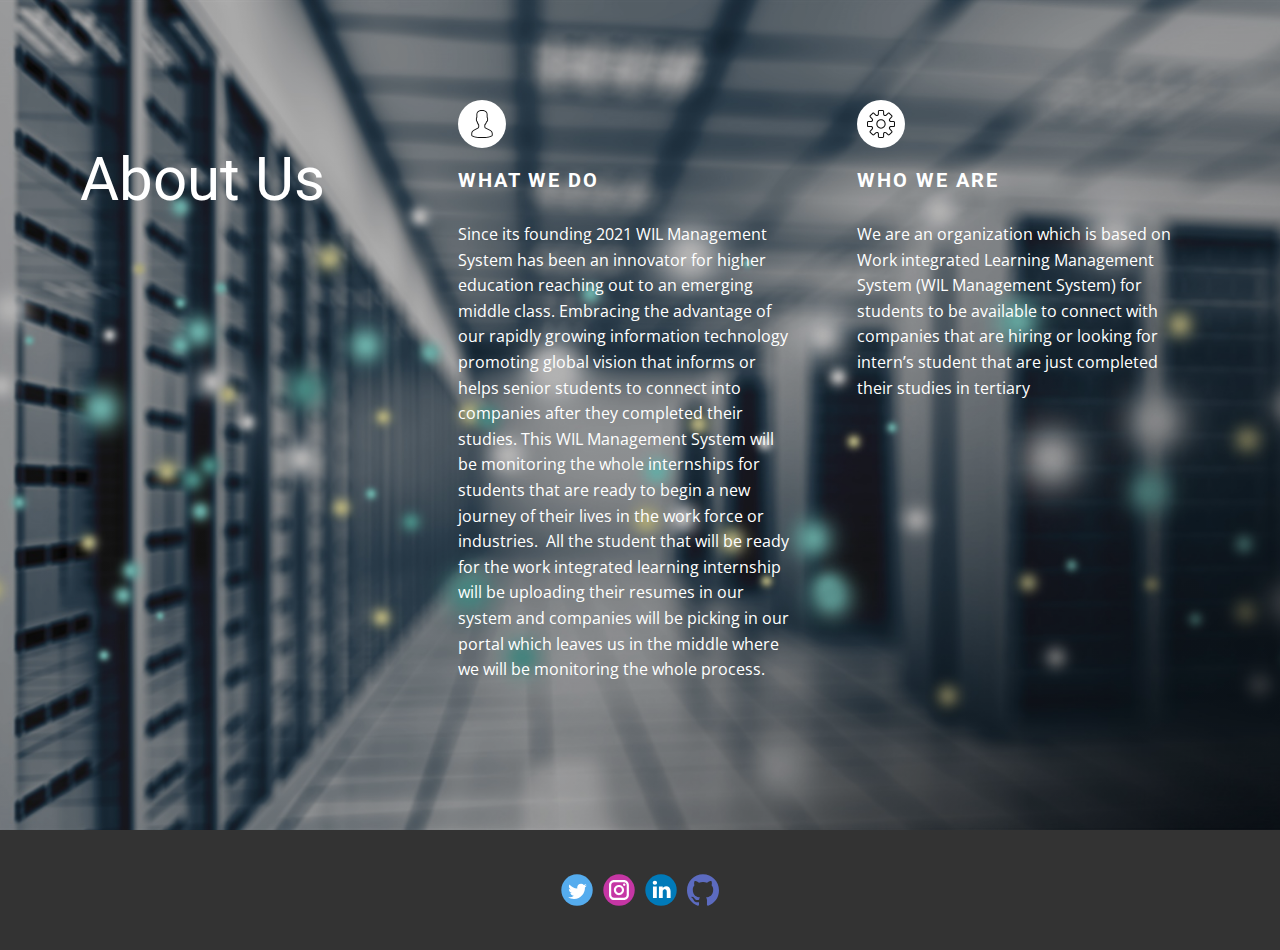
<file: AboutUs/index.html>
<!DOCTYPE html>
<html style="font-size: 16px;" lang="en-ZA">
  <head>
    <meta name="viewport" content="width=device-width, initial-scale=1.0">
    <meta charset="utf-8">
    <meta name="keywords" content="About Us">
    <meta name="description" content="">
    <meta name="page_type" content="np-template-header-footer-from-plugin">
    <title>About Us</title>
    <link rel="stylesheet" href="nicepage.css" media="screen">
<link rel="stylesheet" href="AboutUs.css" media="screen">
    <script class="u-script" type="text/javascript" src="jquery.js" defer=""></script>
    <script class="u-script" type="text/javascript" src="nicepage.js" defer=""></script>
    <meta name="generator" content="Nicepage 3.28.7, nicepage.com">
    <link id="u-theme-google-font" rel="stylesheet" href="https://fonts.googleapis.com/css?family=Roboto:100,100i,300,300i,400,400i,500,500i,700,700i,900,900i|Open+Sans:300,300i,400,400i,600,600i,700,700i,800,800i">


    <script type="application/ld+json">{
		"@context": "http://schema.org",
		"@type": "Organization",
		"name": "About Us",
		"sameAs": [
				"https://"
		]
}</script>
    <meta name="theme-color" content="#478ac9">
    <meta property="og:title" content="About Us">
    <meta property="og:description" content="">
    <meta property="og:type" content="website">
  </head>
  <body data-home-page="About-Us.html" data-home-page-title="About Us" class="u-body">
    <section class="u-clearfix u-image u-shading u-section-1" id="carousel_32e3" data-image-width="150" data-image-height="97">
      <div class="u-clearfix u-sheet u-sheet-1">
        <div class="u-clearfix u-gutter-0 u-layout-wrap u-layout-wrap-1">
          <div class="u-layout">
            <div class="u-layout-row">
              <div class="u-container-style u-layout-cell u-left-cell u-size-20 u-layout-cell-1">
                <div class="u-container-layout u-container-layout-1">
                  <h2 class="u-text u-text-default u-text-1">About Us</h2>
                </div>
              </div>
              <div class="u-container-style u-layout-cell u-size-20 u-layout-cell-2">
                <div class="u-container-layout u-container-layout-2"><span class="u-icon u-icon-circle u-spacing-10 u-white u-icon-1"><svg class="u-svg-link" preserveAspectRatio="xMidYMin slice" viewBox="0 0 60 60" style=""><use xmlns:xlink="http://www.w3.org/1999/xlink" xlink:href="#svg-b06d"></use></svg><svg xmlns="http://www.w3.org/2000/svg" xmlns:xlink="http://www.w3.org/1999/xlink" version="1.1" xml:space="preserve" class="u-svg-content" viewBox="0 0 60 60" x="0px" y="0px" id="svg-b06d" style="enable-background:new 0 0 60 60;"><path d="M48.014,42.889l-9.553-4.776C37.56,37.662,37,36.756,37,35.748v-3.381c0.229-0.28,0.47-0.599,0.719-0.951
	c1.239-1.75,2.232-3.698,2.954-5.799C42.084,24.97,43,23.575,43,22v-4c0-0.963-0.36-1.896-1-2.625v-5.319
	c0.056-0.55,0.276-3.824-2.092-6.525C37.854,1.188,34.521,0,30,0s-7.854,1.188-9.908,3.53C17.724,6.231,17.944,9.506,18,10.056
	v5.319c-0.64,0.729-1,1.662-1,2.625v4c0,1.217,0.553,2.352,1.497,3.109c0.916,3.627,2.833,6.36,3.503,7.237v3.309
	c0,0.968-0.528,1.856-1.377,2.32l-8.921,4.866C8.801,44.424,7,47.458,7,50.762V54c0,4.746,15.045,6,23,6s23-1.254,23-6v-3.043
	C53,47.519,51.089,44.427,48.014,42.889z M51,54c0,1.357-7.412,4-21,4S9,55.357,9,54v-3.238c0-2.571,1.402-4.934,3.659-6.164
	l8.921-4.866C23.073,38.917,24,37.354,24,35.655v-4.019l-0.233-0.278c-0.024-0.029-2.475-2.994-3.41-7.065l-0.091-0.396l-0.341-0.22
	C19.346,23.303,19,22.676,19,22v-4c0-0.561,0.238-1.084,0.67-1.475L20,16.228V10l-0.009-0.131c-0.003-0.027-0.343-2.799,1.605-5.021
	C23.253,2.958,26.081,2,30,2c3.905,0,6.727,0.951,8.386,2.828c1.947,2.201,1.625,5.017,1.623,5.041L40,16.228l0.33,0.298
	C40.762,16.916,41,17.439,41,18v4c0,0.873-0.572,1.637-1.422,1.899l-0.498,0.153l-0.16,0.495c-0.669,2.081-1.622,4.003-2.834,5.713
	c-0.297,0.421-0.586,0.794-0.837,1.079L35,31.623v4.125c0,1.77,0.983,3.361,2.566,4.153l9.553,4.776
	C49.513,45.874,51,48.28,51,50.957V54z"></path></svg></span>
                  <h5 class="u-text u-text-default u-text-2">what we do</h5>
                  <p class="u-text u-text-default u-text-3"> Since its founding 2021 WIL Management System has been an
innovator for higher education reaching out to an emerging middle class.
Embracing the advantage of our rapidly growing information technology promoting
global vision that informs or helps senior students to connect into companies
after they completed their studies. This WIL Management System will be
monitoring the whole internships for students that are ready to begin a new
journey of their lives in the work force or industries.&nbsp; All the student that will be ready for the
work integrated learning internship will be uploading their resumes in our
system and companies will be picking in our portal which leaves us in the
middle where we will be monitoring the whole process.</p>
                </div>
              </div>
              <div class="u-container-style u-layout-cell u-right-cell u-size-20 u-layout-cell-3">
                <div class="u-container-layout u-valign-top u-container-layout-3"><span class="u-icon u-icon-circle u-spacing-10 u-white u-icon-2"><svg class="u-svg-link" preserveAspectRatio="xMidYMin slice" viewBox="0 0 54 54" style=""><use xmlns:xlink="http://www.w3.org/1999/xlink" xlink:href="#svg-ee8b"></use></svg><svg xmlns="http://www.w3.org/2000/svg" xmlns:xlink="http://www.w3.org/1999/xlink" version="1.1" xml:space="preserve" class="u-svg-content" viewBox="0 0 54 54" x="0px" y="0px" id="svg-ee8b" style="enable-background:new 0 0 54 54;"><g><path d="M51.22,21h-5.052c-0.812,0-1.481-0.447-1.792-1.197s-0.153-1.54,0.42-2.114l3.572-3.571
		c0.525-0.525,0.814-1.224,0.814-1.966c0-0.743-0.289-1.441-0.814-1.967l-4.553-4.553c-1.05-1.05-2.881-1.052-3.933,0l-3.571,3.571
		c-0.574,0.573-1.366,0.733-2.114,0.421C33.447,9.313,33,8.644,33,7.832V2.78C33,1.247,31.753,0,30.22,0H23.78
		C22.247,0,21,1.247,21,2.78v5.052c0,0.812-0.447,1.481-1.197,1.792c-0.748,0.313-1.54,0.152-2.114-0.421l-3.571-3.571
		c-1.052-1.052-2.883-1.05-3.933,0l-4.553,4.553c-0.525,0.525-0.814,1.224-0.814,1.967c0,0.742,0.289,1.44,0.814,1.966l3.572,3.571
		c0.573,0.574,0.73,1.364,0.42,2.114S8.644,21,7.832,21H2.78C1.247,21,0,22.247,0,23.78v6.439C0,31.753,1.247,33,2.78,33h5.052
		c0.812,0,1.481,0.447,1.792,1.197s0.153,1.54-0.42,2.114l-3.572,3.571c-0.525,0.525-0.814,1.224-0.814,1.966
		c0,0.743,0.289,1.441,0.814,1.967l4.553,4.553c1.051,1.051,2.881,1.053,3.933,0l3.571-3.572c0.574-0.573,1.363-0.731,2.114-0.42
		c0.75,0.311,1.197,0.98,1.197,1.792v5.052c0,1.533,1.247,2.78,2.78,2.78h6.439c1.533,0,2.78-1.247,2.78-2.78v-5.052
		c0-0.812,0.447-1.481,1.197-1.792c0.751-0.312,1.54-0.153,2.114,0.42l3.571,3.572c1.052,1.052,2.883,1.05,3.933,0l4.553-4.553
		c0.525-0.525,0.814-1.224,0.814-1.967c0-0.742-0.289-1.44-0.814-1.966l-3.572-3.571c-0.573-0.574-0.73-1.364-0.42-2.114
		S45.356,33,46.168,33h5.052c1.533,0,2.78-1.247,2.78-2.78V23.78C54,22.247,52.753,21,51.22,21z M52,30.22
		C52,30.65,51.65,31,51.22,31h-5.052c-1.624,0-3.019,0.932-3.64,2.432c-0.622,1.5-0.295,3.146,0.854,4.294l3.572,3.571
		c0.305,0.305,0.305,0.8,0,1.104l-4.553,4.553c-0.304,0.304-0.799,0.306-1.104,0l-3.571-3.572c-1.149-1.149-2.794-1.474-4.294-0.854
		c-1.5,0.621-2.432,2.016-2.432,3.64v5.052C31,51.65,30.65,52,30.22,52H23.78C23.35,52,23,51.65,23,51.22v-5.052
		c0-1.624-0.932-3.019-2.432-3.64c-0.503-0.209-1.021-0.311-1.533-0.311c-1.014,0-1.997,0.4-2.761,1.164l-3.571,3.572
		c-0.306,0.306-0.801,0.304-1.104,0l-4.553-4.553c-0.305-0.305-0.305-0.8,0-1.104l3.572-3.571c1.148-1.148,1.476-2.794,0.854-4.294
		C10.851,31.932,9.456,31,7.832,31H2.78C2.35,31,2,30.65,2,30.22V23.78C2,23.35,2.35,23,2.78,23h5.052
		c1.624,0,3.019-0.932,3.64-2.432c0.622-1.5,0.295-3.146-0.854-4.294l-3.572-3.571c-0.305-0.305-0.305-0.8,0-1.104l4.553-4.553
		c0.304-0.305,0.799-0.305,1.104,0l3.571,3.571c1.147,1.147,2.792,1.476,4.294,0.854C22.068,10.851,23,9.456,23,7.832V2.78
		C23,2.35,23.35,2,23.78,2h6.439C30.65,2,31,2.35,31,2.78v5.052c0,1.624,0.932,3.019,2.432,3.64
		c1.502,0.622,3.146,0.294,4.294-0.854l3.571-3.571c0.306-0.305,0.801-0.305,1.104,0l4.553,4.553c0.305,0.305,0.305,0.8,0,1.104
		l-3.572,3.571c-1.148,1.148-1.476,2.794-0.854,4.294c0.621,1.5,2.016,2.432,3.64,2.432h5.052C51.65,23,52,23.35,52,23.78V30.22z"></path><path d="M27,18c-4.963,0-9,4.037-9,9s4.037,9,9,9s9-4.037,9-9S31.963,18,27,18z M27,34c-3.859,0-7-3.141-7-7s3.141-7,7-7
		s7,3.141,7,7S30.859,34,27,34z"></path>
</g></svg></span>
                  <h5 class="u-text u-text-default u-text-4">who we are</h5>
                  <p class="u-text u-text-5"> We are an organization which is based on Work integrated
Learning Management System (WIL Management System) for students to be available
to connect with companies that are hiring or looking for intern’s student that
are just completed their studies in tertiary&nbsp;</p>
                </div>
              </div>
            </div>
          </div>
        </div>
      </div>
    </section>


    <footer class="u-clearfix u-footer u-grey-80" id="sec-f584"><div class="u-clearfix u-sheet u-valign-middle u-sheet-1">
        <div class="u-align-left u-social-icons u-spacing-10 u-social-icons-1">
          <a class="u-social-url" title="twitter" target="_blank" href=""><span class="u-icon u-social-icon u-social-twitter u-icon-1"><svg class="u-svg-link" preserveAspectRatio="xMidYMin slice" viewBox="0 0 112 112" style=""><use xmlns:xlink="http://www.w3.org/1999/xlink" xlink:href="#svg-1f8b"></use></svg><svg class="u-svg-content" viewBox="0 0 112 112" x="0" y="0" id="svg-1f8b"><circle fill="currentColor" class="st0" cx="56.1" cy="56.1" r="55"></circle><path fill="#FFFFFF" d="M83.8,47.3c0,0.6,0,1.2,0,1.7c0,17.7-13.5,38.2-38.2,38.2C38,87.2,31,85,25,81.2c1,0.1,2.1,0.2,3.2,0.2
            c6.3,0,12.1-2.1,16.7-5.7c-5.9-0.1-10.8-4-12.5-9.3c0.8,0.2,1.7,0.2,2.5,0.2c1.2,0,2.4-0.2,3.5-0.5c-6.1-1.2-10.8-6.7-10.8-13.1
            c0-0.1,0-0.1,0-0.2c1.8,1,3.9,1.6,6.1,1.7c-3.6-2.4-6-6.5-6-11.2c0-2.5,0.7-4.8,1.8-6.7c6.6,8.1,16.5,13.5,27.6,14
            c-0.2-1-0.3-2-0.3-3.1c0-7.4,6-13.4,13.4-13.4c3.9,0,7.3,1.6,9.8,4.2c3.1-0.6,5.9-1.7,8.5-3.3c-1,3.1-3.1,5.8-5.9,7.4
            c2.7-0.3,5.3-1,7.7-2.1C88.7,43,86.4,45.4,83.8,47.3z"></path></svg></span>
          </a>
          <a class="u-social-url" title="instagram" target="_blank" href=""><span class="u-icon u-social-icon u-social-instagram u-icon-2"><svg class="u-svg-link" preserveAspectRatio="xMidYMin slice" viewBox="0 0 112 112" style=""><use xmlns:xlink="http://www.w3.org/1999/xlink" xlink:href="#svg-7f66"></use></svg><svg class="u-svg-content" viewBox="0 0 112 112" x="0" y="0" id="svg-7f66"><circle fill="currentColor" cx="56.1" cy="56.1" r="55"></circle><path fill="#FFFFFF" d="M55.9,38.2c-9.9,0-17.9,8-17.9,17.9C38,66,46,74,55.9,74c9.9,0,17.9-8,17.9-17.9C73.8,46.2,65.8,38.2,55.9,38.2
            z M55.9,66.4c-5.7,0-10.3-4.6-10.3-10.3c-0.1-5.7,4.6-10.3,10.3-10.3c5.7,0,10.3,4.6,10.3,10.3C66.2,61.8,61.6,66.4,55.9,66.4z"></path><path fill="#FFFFFF" d="M74.3,33.5c-2.3,0-4.2,1.9-4.2,4.2s1.9,4.2,4.2,4.2s4.2-1.9,4.2-4.2S76.6,33.5,74.3,33.5z"></path><path fill="#FFFFFF" d="M73.1,21.3H38.6c-9.7,0-17.5,7.9-17.5,17.5v34.5c0,9.7,7.9,17.6,17.5,17.6h34.5c9.7,0,17.5-7.9,17.5-17.5V38.8
            C90.6,29.1,82.7,21.3,73.1,21.3z M83,73.3c0,5.5-4.5,9.9-9.9,9.9H38.6c-5.5,0-9.9-4.5-9.9-9.9V38.8c0-5.5,4.5-9.9,9.9-9.9h34.5
            c5.5,0,9.9,4.5,9.9,9.9V73.3z"></path></svg></span>
          </a>
          <a class="u-social-url" title="linkedin" target="_blank" href="https://"><span class="u-icon u-social-icon u-social-linkedin u-icon-3"><svg class="u-svg-link" preserveAspectRatio="xMidYMin slice" viewBox="0 0 112 112" style=""><use xmlns:xlink="http://www.w3.org/1999/xlink" xlink:href="#svg-c91c"></use></svg><svg class="u-svg-content" viewBox="0 0 112 112" x="0" y="0" id="svg-c91c"><circle fill="currentColor" cx="56.1" cy="56.1" r="55"></circle><path fill="#FFFFFF" d="M41.3,83.7H27.9V43.4h13.4V83.7z M34.6,37.9L34.6,37.9c-4.6,0-7.5-3.1-7.5-7c0-4,3-7,7.6-7s7.4,3,7.5,7
            C42.2,34.8,39.2,37.9,34.6,37.9z M89.6,83.7H76.2V62.2c0-5.4-1.9-9.1-6.8-9.1c-3.7,0-5.9,2.5-6.9,4.9c-0.4,0.9-0.4,2.1-0.4,3.3v22.5
            H48.7c0,0,0.2-36.5,0-40.3h13.4v5.7c1.8-2.7,5-6.7,12.1-6.7c8.8,0,15.4,5.8,15.4,18.1V83.7z"></path></svg></span>
          </a>
          <a class="u-social-url" target="_blank" title="Custom" href=""><span class="u-icon u-social-custom u-social-icon u-icon-4"><svg class="u-svg-link" preserveAspectRatio="xMidYMin slice" viewBox="0 0 512 512" style=""><use xmlns:xlink="http://www.w3.org/1999/xlink" xlink:href="#svg-3efd"></use></svg><svg class="u-svg-content" viewBox="0 0 512 512" x="0px" y="0px" id="svg-3efd" style="enable-background:new 0 0 512 512;"><path style="fill:currentColor;" d="M255.968,5.329C114.624,5.329,0,120.401,0,262.353c0,113.536,73.344,209.856,175.104,243.872  c12.8,2.368,17.472-5.568,17.472-12.384c0-6.112-0.224-22.272-0.352-43.712c-71.2,15.52-86.24-34.464-86.24-34.464  c-11.616-29.696-28.416-37.6-28.416-37.6c-23.264-15.936,1.728-15.616,1.728-15.616c25.696,1.824,39.2,26.496,39.2,26.496  c22.848,39.264,59.936,27.936,74.528,21.344c2.304-16.608,8.928-27.936,16.256-34.368c-56.832-6.496-116.608-28.544-116.608-127.008  c0-28.064,9.984-51.008,26.368-68.992c-2.656-6.496-11.424-32.64,2.496-68c0,0,21.504-6.912,70.4,26.336  c20.416-5.696,42.304-8.544,64.096-8.64c21.728,0.128,43.648,2.944,64.096,8.672c48.864-33.248,70.336-26.336,70.336-26.336  c13.952,35.392,5.184,61.504,2.56,68c16.416,17.984,26.304,40.928,26.304,68.992c0,98.72-59.84,120.448-116.864,126.816  c9.184,7.936,17.376,23.616,17.376,47.584c0,34.368-0.32,62.08-0.32,70.496c0,6.88,4.608,14.88,17.6,12.352  C438.72,472.145,512,375.857,512,262.353C512,120.401,397.376,5.329,255.968,5.329z"></path></svg></span>
          </a>
        </div>
      </div></footer>
  </body>
</html>
</file>
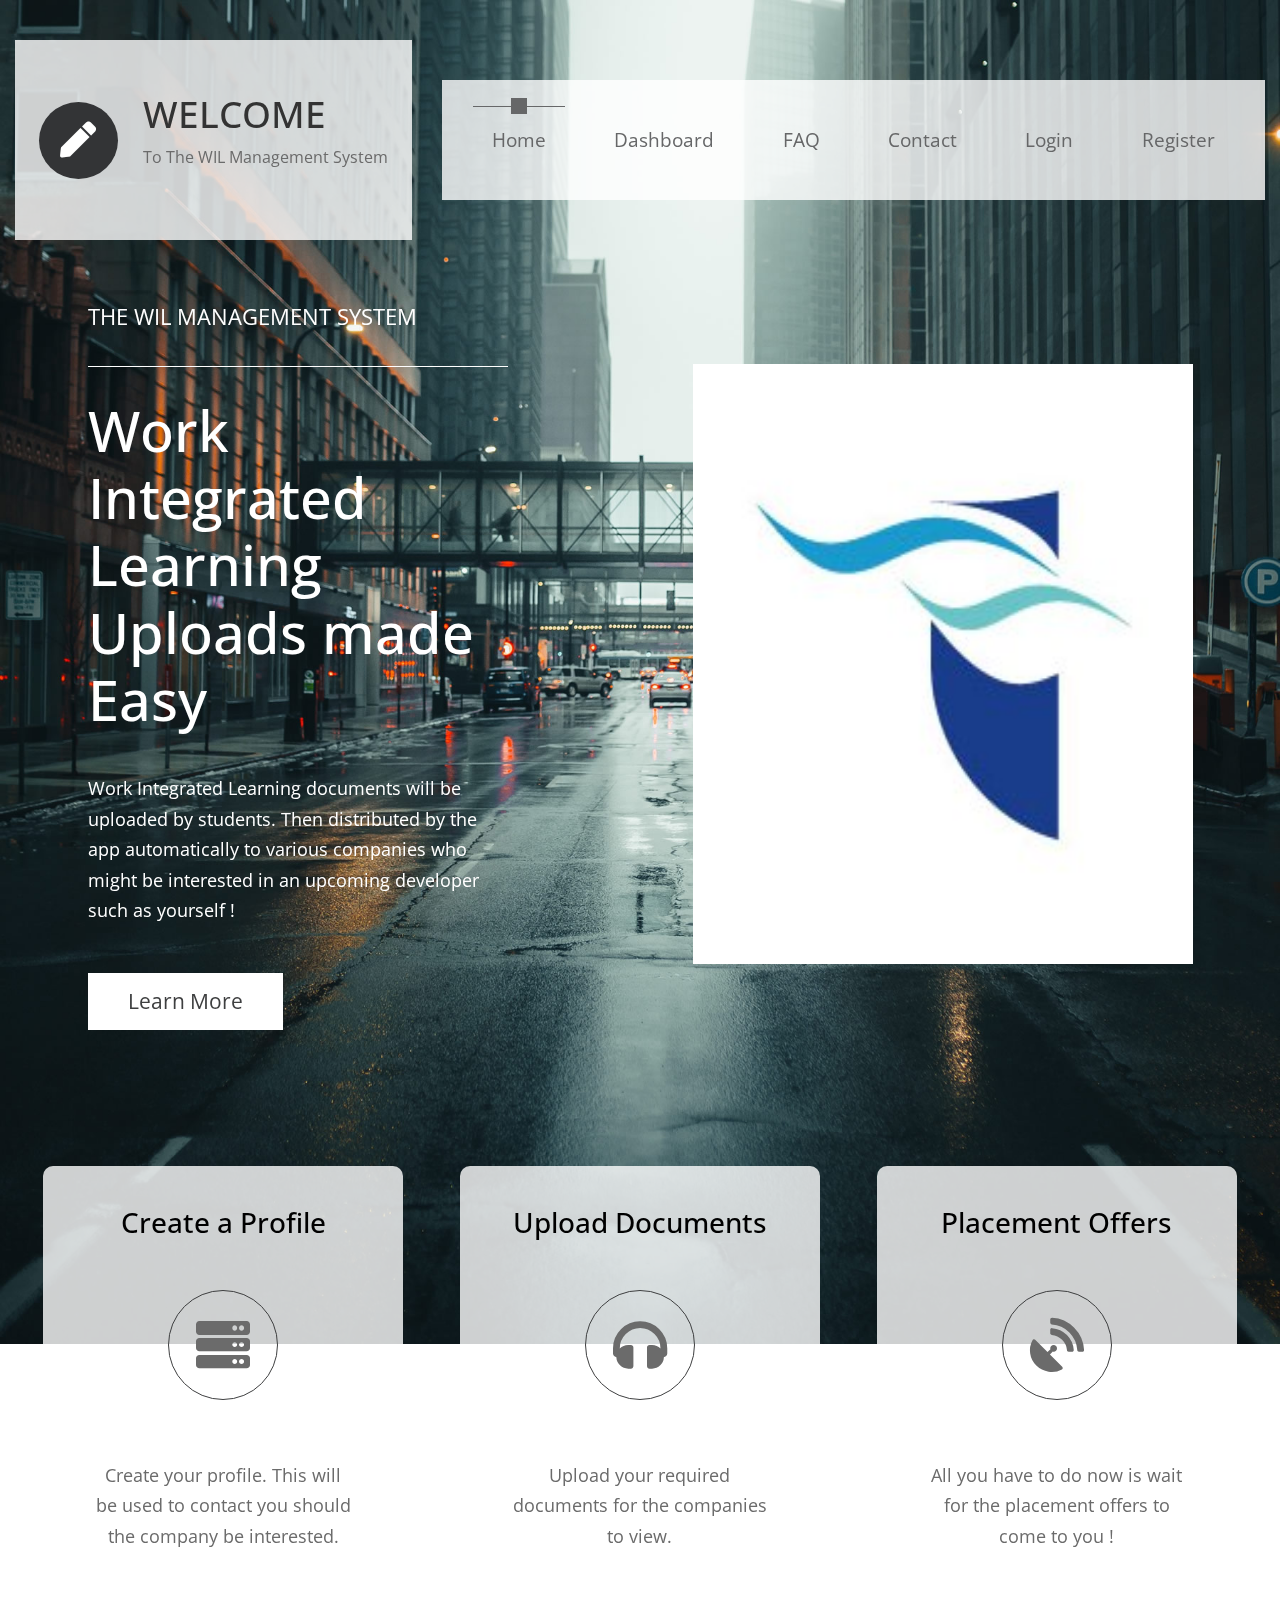
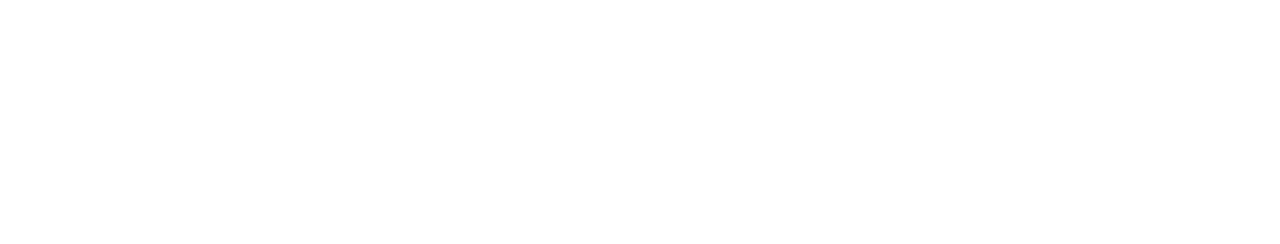
<file: Landing Page/index.html>
<!DOCTYPE html>
<html lang="en">
  <head>
    <meta charset="UTF-8" />
    <meta name="viewport" content="width=device-width, initial-scale=1.0" />
    <meta http-equiv="X-UA-Compatible" content="ie=edge" />
    <title>Welcome to the WIL Management System</title>

    <link rel="stylesheet" href="https://fonts.googleapis.com/css?family=Open+Sans:400,600" />
    <link rel="stylesheet" href="css/all.min.css" />
    <link rel="stylesheet" href="css/bootstrap.min.css" />
    <link rel="stylesheet" href="css/templatemo-style.css" />
<!--

-->
  </head>
  <body>
    <div class="parallax-window" data-parallax="scroll" data-image-src="img/bg-01.jpg">
      <div class="container-fluid">
        <div class="row tm-brand-row">
          <div class="col-lg-4 col-11">
            <div class="tm-brand-container tm-bg-white-transparent">
              <i class="fas fa-2x fa-pen tm-brand-icon"></i>
              <div class="tm-brand-texts">
                <h1 class="text-uppercase tm-brand-name">Welcome</h1>
                <p class="small">To The WIL Management System</p>
              </div>
            </div>
          </div>
          <div class="col-lg-8 col-1">
            <div class="tm-nav">
              <nav class="navbar navbar-expand-lg navbar-light tm-bg-white-transparent tm-navbar">
                <button class="navbar-toggler" type="button"
                  data-toggle="collapse" data-target="#navbarNav"
                  aria-controls="navbarNav" aria-expanded="false" aria-label="Toggle navigation">
                  <span class="navbar-toggler-icon"></span>
                </button>
                <div class="collapse navbar-collapse" id="navbarNav">
                  <ul class="navbar-nav">
                    <li class="nav-item active">
                      <div class="tm-nav-link-highlight"></div>
                      <a class="nav-link" href="#">Home <span class="sr-only">(current)</span></a>
                    </li>
                    <li class="nav-item">
                      <div class="tm-nav-link-highlight"></div>
                      <a class="nav-link" href="dashboard.html">Dashboard</a>
                    </li>
                    <li class="nav-item">
                      <div class="tm-nav-link-highlight"></div>
                      <a class="nav-link" href="faq.html">FAQ</a>
                    </li>
                    <li class="nav-item">
                      <div class="tm-nav-link-highlight"></div>
                      <a class="nav-link" href="contact.html">Contact</a>
                    </li>
                    <li class="nav-item">
                      <div class="tm-nav-link-highlight"></div>
                      <a class="nav-link" href="login.html">Login</a>
                    </li>
					<li class="nav-item">
                      <div class="tm-nav-link-highlight"></div>
                      <a class="nav-link" href="Register.html">Register</a>
                    </li>
                  </ul>
                </div>
              </nav>
            </div>
          </div>
        </div>

        <section class="row" id="tmHome">
          <div class="col-12 tm-home-container">
            <div class="text-white tm-home-left">
              <p class="text-uppercase tm-slogan">The WIL Management System</p>
              <hr class="tm-home-hr" />
              <h2 class="tm-home-title">Work Integrated Learning Uploads made Easy</h2>
              <p class="tm-home-text">
                Work Integrated Learning documents will be uploaded by students. Then distributed by the app automatically to various companies who might be interested in an upcoming developer such as yourself !
              </p>
              <a href="#tmFeatures" class="btn btn-primary">Learn More</a>
            </div>
            <div class="tm-home-right">
              <img src="img/Cput logo.png" width="500" height="600"/>
            </div>
          </div>
        </section>

        <!-- Features -->
        <div class="row" id="tmFeatures">
          <div class="col-lg-4">
            <div class="tm-bg-white-transparent tm-feature-box">
            <h3 class="tm-feature-name">Create a Profile</h3>
            
            <div class="tm-feature-icon-container">
                <i class="fas fa-3x fa-server"></i>
            </div>

            <p class="text-center">Create your profile. This will be used to contact you should the company be interested.</p>
            </div>
          </div>

          <div class="col-lg-4">
            <div class="tm-bg-white-transparent tm-feature-box">
                <h3 class="tm-feature-name">Upload Documents</h3>

                <div class="tm-feature-icon-container">
                    <i class="fas fa-3x fa-headphones"></i>
                </div>
                <p class="text-center">Upload your required documents for the companies to view.
                </p>
            </div>
          </div>

          <div class="col-lg-4">
            <div class="tm-bg-white-transparent tm-feature-box">
                <h3 class="tm-feature-name">Placement Offers</h3>

                <div class="tm-feature-icon-container">
                    <i class="fas fa-3x fa-satellite-dish"></i>
                </div>
                <p class="text-center">All you have to do now is wait for the placement offers to come to you !
                </p>
            </div>
          </div>
        </div>
      

        <!-- Page footer -->
        <footer class="row">
          <p class="col-12 text-white text-center tm-copyright-text">
            Copyright &copy; 2021
          </p>
        </footer>
      </div>
      <!-- .container-fluid -->
    </div>

    <script src="js/jquery.min.js"></script>
    <script src="js/parallax.min.js"></script>
    <script src="js/bootstrap.min.js"></script>
  </body>
</html>
</file>
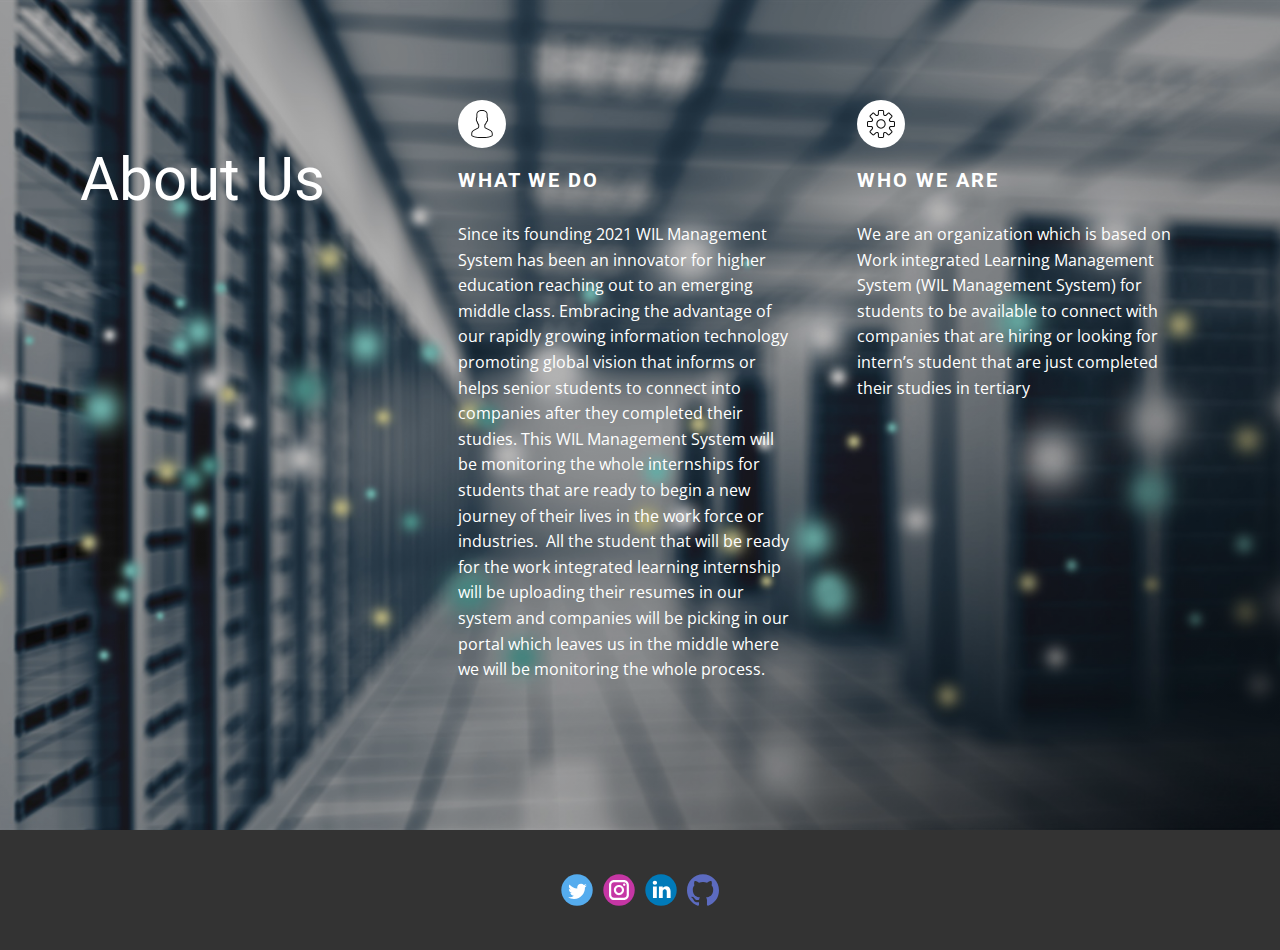
<file: AboutUs/About-Us.html>
<!DOCTYPE html>
<html style="font-size: 16px;" lang="en-ZA">
  <head>
    <meta name="viewport" content="width=device-width, initial-scale=1.0">
    <meta charset="utf-8">
    <meta name="keywords" content="About Us">
    <meta name="description" content="">
    <meta name="page_type" content="np-template-header-footer-from-plugin">
    <title>About Us</title>
    <link rel="stylesheet" href="nicepage.css" media="screen">
<link rel="stylesheet" href="AboutUs.css" media="screen">
    <script class="u-script" type="text/javascript" src="jquery.js" defer=""></script>
    <script class="u-script" type="text/javascript" src="nicepage.js" defer=""></script>
    <meta name="generator" content="Nicepage 3.28.7, nicepage.com">
    <link id="u-theme-google-font" rel="stylesheet" href="https://fonts.googleapis.com/css?family=Roboto:100,100i,300,300i,400,400i,500,500i,700,700i,900,900i|Open+Sans:300,300i,400,400i,600,600i,700,700i,800,800i">


    <script type="application/ld+json">{
		"@context": "http://schema.org",
		"@type": "Organization",
		"name": "About Us",
		"sameAs": [
				"https://"
		]
}</script>
    <meta name="theme-color" content="#478ac9">
    <meta property="og:title" content="About Us">
    <meta property="og:description" content="">
    <meta property="og:type" content="website">
  </head>
  <body class="u-body">
    <section class="u-clearfix u-image u-shading u-section-1" id="carousel_32e3" data-image-width="150" data-image-height="97">
      <div class="u-clearfix u-sheet u-sheet-1">
        <div class="u-clearfix u-gutter-0 u-layout-wrap u-layout-wrap-1">
          <div class="u-layout">
            <div class="u-layout-row">
              <div class="u-container-style u-layout-cell u-left-cell u-size-20 u-layout-cell-1">
                <div class="u-container-layout u-container-layout-1">
                  <h2 class="u-text u-text-default u-text-1">About Us</h2>
                </div>
              </div>
              <div class="u-container-style u-layout-cell u-size-20 u-layout-cell-2">
                <div class="u-container-layout u-container-layout-2"><span class="u-icon u-icon-circle u-spacing-10 u-white u-icon-1"><svg class="u-svg-link" preserveAspectRatio="xMidYMin slice" viewBox="0 0 60 60" style=""><use xmlns:xlink="http://www.w3.org/1999/xlink" xlink:href="#svg-b06d"></use></svg><svg xmlns="http://www.w3.org/2000/svg" xmlns:xlink="http://www.w3.org/1999/xlink" version="1.1" xml:space="preserve" class="u-svg-content" viewBox="0 0 60 60" x="0px" y="0px" id="svg-b06d" style="enable-background:new 0 0 60 60;"><path d="M48.014,42.889l-9.553-4.776C37.56,37.662,37,36.756,37,35.748v-3.381c0.229-0.28,0.47-0.599,0.719-0.951
	c1.239-1.75,2.232-3.698,2.954-5.799C42.084,24.97,43,23.575,43,22v-4c0-0.963-0.36-1.896-1-2.625v-5.319
	c0.056-0.55,0.276-3.824-2.092-6.525C37.854,1.188,34.521,0,30,0s-7.854,1.188-9.908,3.53C17.724,6.231,17.944,9.506,18,10.056
	v5.319c-0.64,0.729-1,1.662-1,2.625v4c0,1.217,0.553,2.352,1.497,3.109c0.916,3.627,2.833,6.36,3.503,7.237v3.309
	c0,0.968-0.528,1.856-1.377,2.32l-8.921,4.866C8.801,44.424,7,47.458,7,50.762V54c0,4.746,15.045,6,23,6s23-1.254,23-6v-3.043
	C53,47.519,51.089,44.427,48.014,42.889z M51,54c0,1.357-7.412,4-21,4S9,55.357,9,54v-3.238c0-2.571,1.402-4.934,3.659-6.164
	l8.921-4.866C23.073,38.917,24,37.354,24,35.655v-4.019l-0.233-0.278c-0.024-0.029-2.475-2.994-3.41-7.065l-0.091-0.396l-0.341-0.22
	C19.346,23.303,19,22.676,19,22v-4c0-0.561,0.238-1.084,0.67-1.475L20,16.228V10l-0.009-0.131c-0.003-0.027-0.343-2.799,1.605-5.021
	C23.253,2.958,26.081,2,30,2c3.905,0,6.727,0.951,8.386,2.828c1.947,2.201,1.625,5.017,1.623,5.041L40,16.228l0.33,0.298
	C40.762,16.916,41,17.439,41,18v4c0,0.873-0.572,1.637-1.422,1.899l-0.498,0.153l-0.16,0.495c-0.669,2.081-1.622,4.003-2.834,5.713
	c-0.297,0.421-0.586,0.794-0.837,1.079L35,31.623v4.125c0,1.77,0.983,3.361,2.566,4.153l9.553,4.776
	C49.513,45.874,51,48.28,51,50.957V54z"></path></svg></span>
                  <h5 class="u-text u-text-default u-text-2">what we do</h5>
                  <p class="u-text u-text-default u-text-3"> Since its founding 2021 WIL Management System has been an
innovator for higher education reaching out to an emerging middle class.
Embracing the advantage of our rapidly growing information technology promoting
global vision that informs or helps senior students to connect into companies
after they completed their studies. This WIL Management System will be
monitoring the whole internships for students that are ready to begin a new
journey of their lives in the work force or industries.&nbsp; All the student that will be ready for the
work integrated learning internship will be uploading their resumes in our
system and companies will be picking in our portal which leaves us in the
middle where we will be monitoring the whole process.</p>
                </div>
              </div>
              <div class="u-container-style u-layout-cell u-right-cell u-size-20 u-layout-cell-3">
                <div class="u-container-layout u-valign-top u-container-layout-3"><span class="u-icon u-icon-circle u-spacing-10 u-white u-icon-2"><svg class="u-svg-link" preserveAspectRatio="xMidYMin slice" viewBox="0 0 54 54" style=""><use xmlns:xlink="http://www.w3.org/1999/xlink" xlink:href="#svg-ee8b"></use></svg><svg xmlns="http://www.w3.org/2000/svg" xmlns:xlink="http://www.w3.org/1999/xlink" version="1.1" xml:space="preserve" class="u-svg-content" viewBox="0 0 54 54" x="0px" y="0px" id="svg-ee8b" style="enable-background:new 0 0 54 54;"><g><path d="M51.22,21h-5.052c-0.812,0-1.481-0.447-1.792-1.197s-0.153-1.54,0.42-2.114l3.572-3.571
		c0.525-0.525,0.814-1.224,0.814-1.966c0-0.743-0.289-1.441-0.814-1.967l-4.553-4.553c-1.05-1.05-2.881-1.052-3.933,0l-3.571,3.571
		c-0.574,0.573-1.366,0.733-2.114,0.421C33.447,9.313,33,8.644,33,7.832V2.78C33,1.247,31.753,0,30.22,0H23.78
		C22.247,0,21,1.247,21,2.78v5.052c0,0.812-0.447,1.481-1.197,1.792c-0.748,0.313-1.54,0.152-2.114-0.421l-3.571-3.571
		c-1.052-1.052-2.883-1.05-3.933,0l-4.553,4.553c-0.525,0.525-0.814,1.224-0.814,1.967c0,0.742,0.289,1.44,0.814,1.966l3.572,3.571
		c0.573,0.574,0.73,1.364,0.42,2.114S8.644,21,7.832,21H2.78C1.247,21,0,22.247,0,23.78v6.439C0,31.753,1.247,33,2.78,33h5.052
		c0.812,0,1.481,0.447,1.792,1.197s0.153,1.54-0.42,2.114l-3.572,3.571c-0.525,0.525-0.814,1.224-0.814,1.966
		c0,0.743,0.289,1.441,0.814,1.967l4.553,4.553c1.051,1.051,2.881,1.053,3.933,0l3.571-3.572c0.574-0.573,1.363-0.731,2.114-0.42
		c0.75,0.311,1.197,0.98,1.197,1.792v5.052c0,1.533,1.247,2.78,2.78,2.78h6.439c1.533,0,2.78-1.247,2.78-2.78v-5.052
		c0-0.812,0.447-1.481,1.197-1.792c0.751-0.312,1.54-0.153,2.114,0.42l3.571,3.572c1.052,1.052,2.883,1.05,3.933,0l4.553-4.553
		c0.525-0.525,0.814-1.224,0.814-1.967c0-0.742-0.289-1.44-0.814-1.966l-3.572-3.571c-0.573-0.574-0.73-1.364-0.42-2.114
		S45.356,33,46.168,33h5.052c1.533,0,2.78-1.247,2.78-2.78V23.78C54,22.247,52.753,21,51.22,21z M52,30.22
		C52,30.65,51.65,31,51.22,31h-5.052c-1.624,0-3.019,0.932-3.64,2.432c-0.622,1.5-0.295,3.146,0.854,4.294l3.572,3.571
		c0.305,0.305,0.305,0.8,0,1.104l-4.553,4.553c-0.304,0.304-0.799,0.306-1.104,0l-3.571-3.572c-1.149-1.149-2.794-1.474-4.294-0.854
		c-1.5,0.621-2.432,2.016-2.432,3.64v5.052C31,51.65,30.65,52,30.22,52H23.78C23.35,52,23,51.65,23,51.22v-5.052
		c0-1.624-0.932-3.019-2.432-3.64c-0.503-0.209-1.021-0.311-1.533-0.311c-1.014,0-1.997,0.4-2.761,1.164l-3.571,3.572
		c-0.306,0.306-0.801,0.304-1.104,0l-4.553-4.553c-0.305-0.305-0.305-0.8,0-1.104l3.572-3.571c1.148-1.148,1.476-2.794,0.854-4.294
		C10.851,31.932,9.456,31,7.832,31H2.78C2.35,31,2,30.65,2,30.22V23.78C2,23.35,2.35,23,2.78,23h5.052
		c1.624,0,3.019-0.932,3.64-2.432c0.622-1.5,0.295-3.146-0.854-4.294l-3.572-3.571c-0.305-0.305-0.305-0.8,0-1.104l4.553-4.553
		c0.304-0.305,0.799-0.305,1.104,0l3.571,3.571c1.147,1.147,2.792,1.476,4.294,0.854C22.068,10.851,23,9.456,23,7.832V2.78
		C23,2.35,23.35,2,23.78,2h6.439C30.65,2,31,2.35,31,2.78v5.052c0,1.624,0.932,3.019,2.432,3.64
		c1.502,0.622,3.146,0.294,4.294-0.854l3.571-3.571c0.306-0.305,0.801-0.305,1.104,0l4.553,4.553c0.305,0.305,0.305,0.8,0,1.104
		l-3.572,3.571c-1.148,1.148-1.476,2.794-0.854,4.294c0.621,1.5,2.016,2.432,3.64,2.432h5.052C51.65,23,52,23.35,52,23.78V30.22z"></path><path d="M27,18c-4.963,0-9,4.037-9,9s4.037,9,9,9s9-4.037,9-9S31.963,18,27,18z M27,34c-3.859,0-7-3.141-7-7s3.141-7,7-7
		s7,3.141,7,7S30.859,34,27,34z"></path>
</g></svg></span>
                  <h5 class="u-text u-text-default u-text-4">who we are</h5>
                  <p class="u-text u-text-5"> We are an organization which is based on Work integrated
Learning Management System (WIL Management System) for students to be available
to connect with companies that are hiring or looking for intern’s student that
are just completed their studies in tertiary&nbsp;</p>
                </div>
              </div>
            </div>
          </div>
        </div>
      </div>
    </section>


    <footer class="u-clearfix u-footer u-grey-80" id="sec-f584"><div class="u-clearfix u-sheet u-valign-middle u-sheet-1">
        <div class="u-align-left u-social-icons u-spacing-10 u-social-icons-1">
          <a class="u-social-url" title="twitter" target="_blank" href=""><span class="u-icon u-social-icon u-social-twitter u-icon-1"><svg class="u-svg-link" preserveAspectRatio="xMidYMin slice" viewBox="0 0 112 112" style=""><use xmlns:xlink="http://www.w3.org/1999/xlink" xlink:href="#svg-1f8b"></use></svg><svg class="u-svg-content" viewBox="0 0 112 112" x="0" y="0" id="svg-1f8b"><circle fill="currentColor" class="st0" cx="56.1" cy="56.1" r="55"></circle><path fill="#FFFFFF" d="M83.8,47.3c0,0.6,0,1.2,0,1.7c0,17.7-13.5,38.2-38.2,38.2C38,87.2,31,85,25,81.2c1,0.1,2.1,0.2,3.2,0.2
            c6.3,0,12.1-2.1,16.7-5.7c-5.9-0.1-10.8-4-12.5-9.3c0.8,0.2,1.7,0.2,2.5,0.2c1.2,0,2.4-0.2,3.5-0.5c-6.1-1.2-10.8-6.7-10.8-13.1
            c0-0.1,0-0.1,0-0.2c1.8,1,3.9,1.6,6.1,1.7c-3.6-2.4-6-6.5-6-11.2c0-2.5,0.7-4.8,1.8-6.7c6.6,8.1,16.5,13.5,27.6,14
            c-0.2-1-0.3-2-0.3-3.1c0-7.4,6-13.4,13.4-13.4c3.9,0,7.3,1.6,9.8,4.2c3.1-0.6,5.9-1.7,8.5-3.3c-1,3.1-3.1,5.8-5.9,7.4
            c2.7-0.3,5.3-1,7.7-2.1C88.7,43,86.4,45.4,83.8,47.3z"></path></svg></span>
          </a>
          <a class="u-social-url" title="instagram" target="_blank" href=""><span class="u-icon u-social-icon u-social-instagram u-icon-2"><svg class="u-svg-link" preserveAspectRatio="xMidYMin slice" viewBox="0 0 112 112" style=""><use xmlns:xlink="http://www.w3.org/1999/xlink" xlink:href="#svg-7f66"></use></svg><svg class="u-svg-content" viewBox="0 0 112 112" x="0" y="0" id="svg-7f66"><circle fill="currentColor" cx="56.1" cy="56.1" r="55"></circle><path fill="#FFFFFF" d="M55.9,38.2c-9.9,0-17.9,8-17.9,17.9C38,66,46,74,55.9,74c9.9,0,17.9-8,17.9-17.9C73.8,46.2,65.8,38.2,55.9,38.2
            z M55.9,66.4c-5.7,0-10.3-4.6-10.3-10.3c-0.1-5.7,4.6-10.3,10.3-10.3c5.7,0,10.3,4.6,10.3,10.3C66.2,61.8,61.6,66.4,55.9,66.4z"></path><path fill="#FFFFFF" d="M74.3,33.5c-2.3,0-4.2,1.9-4.2,4.2s1.9,4.2,4.2,4.2s4.2-1.9,4.2-4.2S76.6,33.5,74.3,33.5z"></path><path fill="#FFFFFF" d="M73.1,21.3H38.6c-9.7,0-17.5,7.9-17.5,17.5v34.5c0,9.7,7.9,17.6,17.5,17.6h34.5c9.7,0,17.5-7.9,17.5-17.5V38.8
            C90.6,29.1,82.7,21.3,73.1,21.3z M83,73.3c0,5.5-4.5,9.9-9.9,9.9H38.6c-5.5,0-9.9-4.5-9.9-9.9V38.8c0-5.5,4.5-9.9,9.9-9.9h34.5
            c5.5,0,9.9,4.5,9.9,9.9V73.3z"></path></svg></span>
          </a>
          <a class="u-social-url" title="linkedin" target="_blank" href="https://"><span class="u-icon u-social-icon u-social-linkedin u-icon-3"><svg class="u-svg-link" preserveAspectRatio="xMidYMin slice" viewBox="0 0 112 112" style=""><use xmlns:xlink="http://www.w3.org/1999/xlink" xlink:href="#svg-c91c"></use></svg><svg class="u-svg-content" viewBox="0 0 112 112" x="0" y="0" id="svg-c91c"><circle fill="currentColor" cx="56.1" cy="56.1" r="55"></circle><path fill="#FFFFFF" d="M41.3,83.7H27.9V43.4h13.4V83.7z M34.6,37.9L34.6,37.9c-4.6,0-7.5-3.1-7.5-7c0-4,3-7,7.6-7s7.4,3,7.5,7
            C42.2,34.8,39.2,37.9,34.6,37.9z M89.6,83.7H76.2V62.2c0-5.4-1.9-9.1-6.8-9.1c-3.7,0-5.9,2.5-6.9,4.9c-0.4,0.9-0.4,2.1-0.4,3.3v22.5
            H48.7c0,0,0.2-36.5,0-40.3h13.4v5.7c1.8-2.7,5-6.7,12.1-6.7c8.8,0,15.4,5.8,15.4,18.1V83.7z"></path></svg></span>
          </a>
          <a class="u-social-url" target="_blank" title="Custom" href=""><span class="u-icon u-social-custom u-social-icon u-icon-4"><svg class="u-svg-link" preserveAspectRatio="xMidYMin slice" viewBox="0 0 512 512" style=""><use xmlns:xlink="http://www.w3.org/1999/xlink" xlink:href="#svg-3efd"></use></svg><svg class="u-svg-content" viewBox="0 0 512 512" x="0px" y="0px" id="svg-3efd" style="enable-background:new 0 0 512 512;"><path style="fill:currentColor;" d="M255.968,5.329C114.624,5.329,0,120.401,0,262.353c0,113.536,73.344,209.856,175.104,243.872  c12.8,2.368,17.472-5.568,17.472-12.384c0-6.112-0.224-22.272-0.352-43.712c-71.2,15.52-86.24-34.464-86.24-34.464  c-11.616-29.696-28.416-37.6-28.416-37.6c-23.264-15.936,1.728-15.616,1.728-15.616c25.696,1.824,39.2,26.496,39.2,26.496  c22.848,39.264,59.936,27.936,74.528,21.344c2.304-16.608,8.928-27.936,16.256-34.368c-56.832-6.496-116.608-28.544-116.608-127.008  c0-28.064,9.984-51.008,26.368-68.992c-2.656-6.496-11.424-32.64,2.496-68c0,0,21.504-6.912,70.4,26.336  c20.416-5.696,42.304-8.544,64.096-8.64c21.728,0.128,43.648,2.944,64.096,8.672c48.864-33.248,70.336-26.336,70.336-26.336  c13.952,35.392,5.184,61.504,2.56,68c16.416,17.984,26.304,40.928,26.304,68.992c0,98.72-59.84,120.448-116.864,126.816  c9.184,7.936,17.376,23.616,17.376,47.584c0,34.368-0.32,62.08-0.32,70.496c0,6.88,4.608,14.88,17.6,12.352  C438.72,472.145,512,375.857,512,262.353C512,120.401,397.376,5.329,255.968,5.329z"></path></svg></span>
          </a>
        </div>
      </div></footer>
  </body>
</html>
</file>
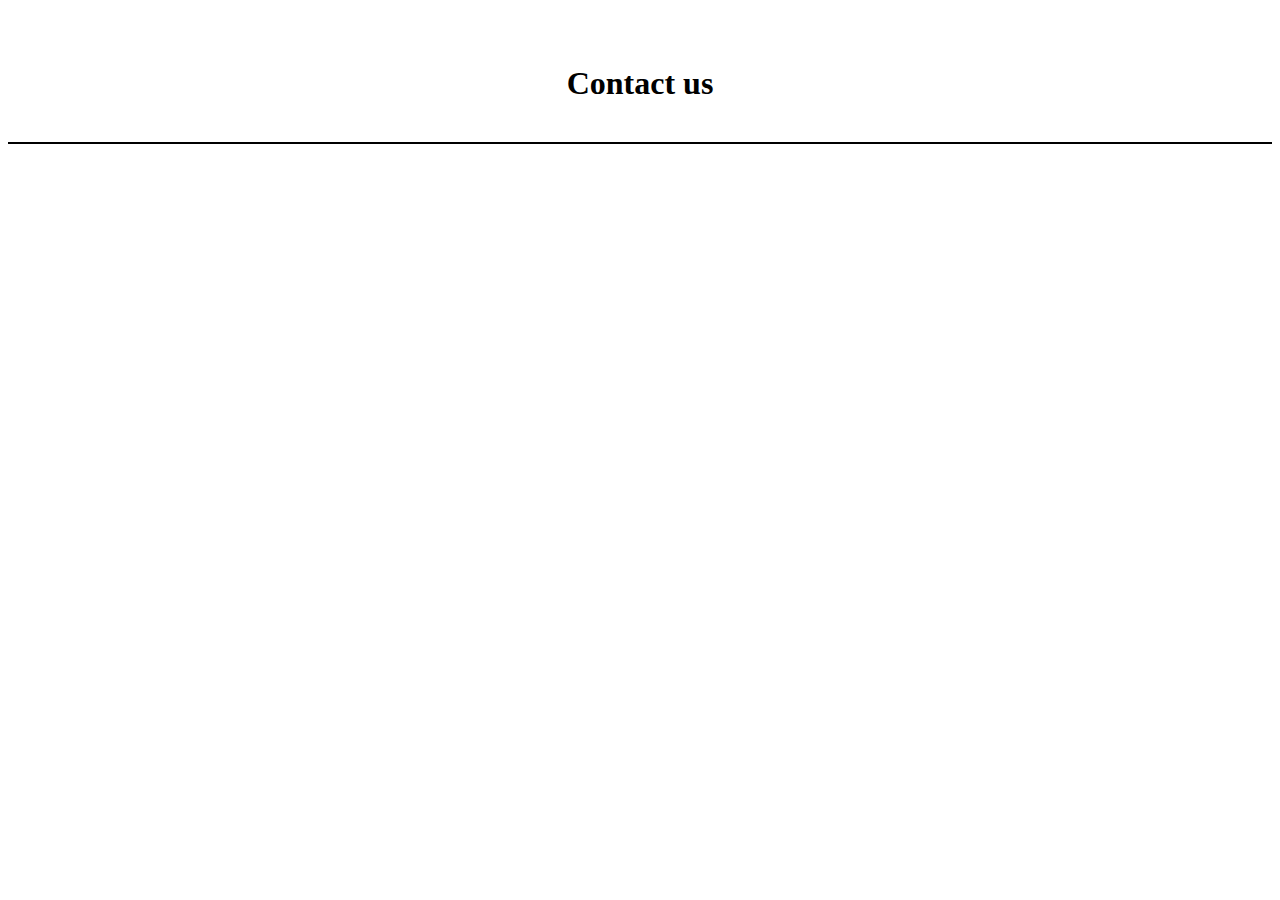
<file: app/contactpage.html>
<!DOCTYPE html>
<head>
    <meta charset="UTF-8">
    <meta http-equiv="X-UA-Compatible" content="IE=edge">
    <meta name="viewport" content="width=device-width, initial-scale=1.0">
    <title>Contact page</title>
</head>

<br>
    <br>
    <body>
        <div>
            <h1 style="text-align:center"> Contact us</h1>
        </div>
    
        <br>
            <DIV STYLE="background-color:#000000; height:2px ;width:100%;"></DIV>
    
        <br>
            <div style="text-align:center">
</file>
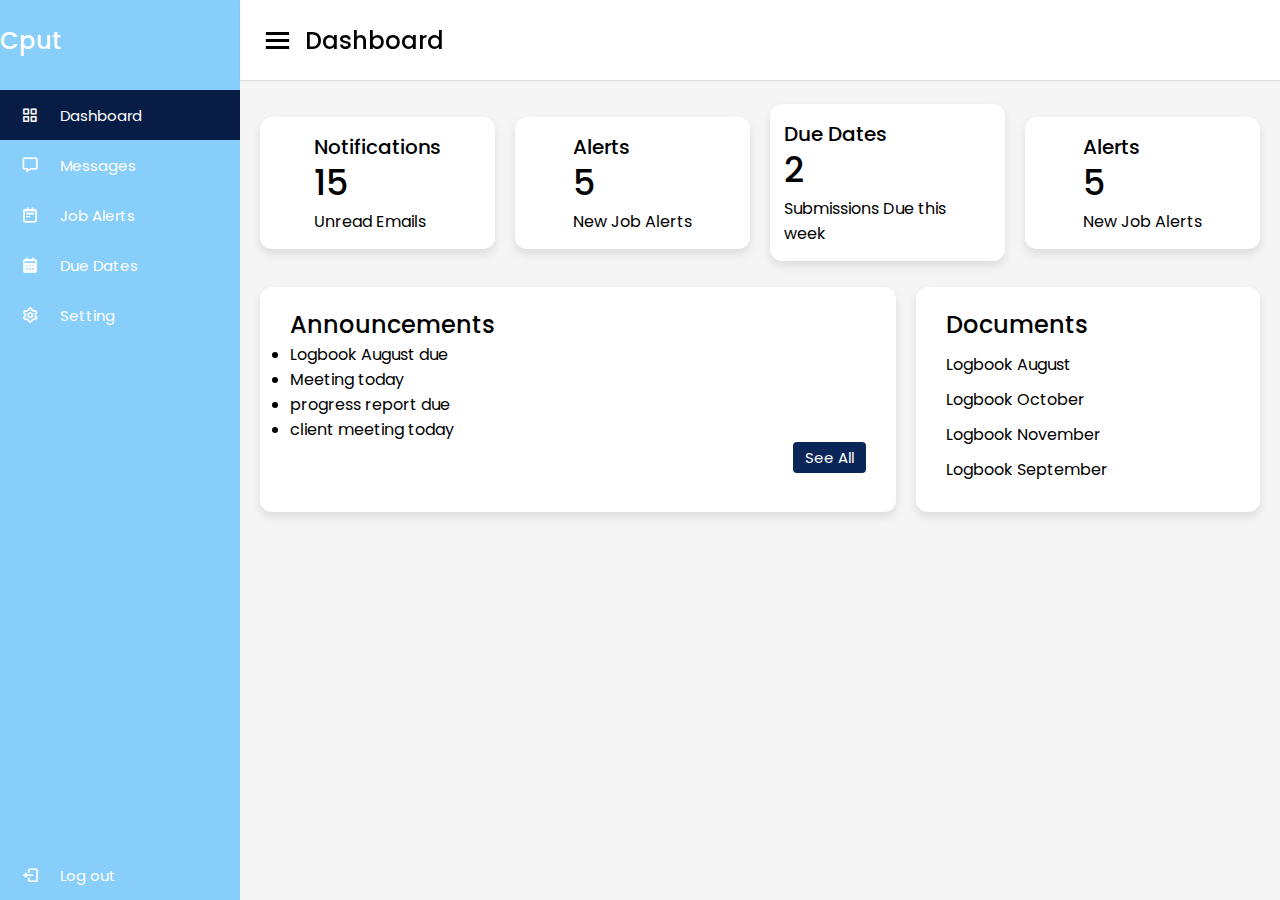
<file: Dashboard/dashboard.html>
<!DOCTYPE html>
<html lang="en" dir="ltr">
  <head>
    <meta charset="UTF-8">
    <title>Dashboard</title>
    <link rel="stylesheet" href="dashboardstyle.css">
    <!-- Boxicons CDN Link -->
    <link href='https://unpkg.com/boxicons@2.0.7/css/boxicons.min.css' rel='stylesheet'>
     <meta name="viewport" content="width=device-width, initial-scale=1.0">
   </head>
   <body>

    <!--Navbar-->
    <div class="navbar">
      <div class="logo-details">
        
        <span class="logo_name">Cput</span>
      </div>
        <ul class="nav-links">
          <li>
            <a href="#" class="active">
              <i class='bx bx-grid-alt' ></i>
              <span class="links_name">Dashboard</span>
            </a>
          </li>
          <li>
            <a href="#">
              <i class='bx bx-message' ></i>
              <span class="links_name">Messages</span>
            </a>
          </li>
          <li>
            <a href="#">
              <i class='bx bx-notepad' ></i>
              <span class="links_name">Job Alerts</span>
            </a>
          </li>
          <li>
            <a href="#">
              <i class='bx bxs-calendar'></i>
              <span class="links_name">Due Dates</span>
            </a>
          </li>
        <li>
            <a href="#">
              <i class='bx bx-cog' ></i>
              <span class="links_name">Setting</span>
            </a>
          </li>
          <li class="log_out">
            <a href="#">
              <i class='bx bx-log-out'></i>
              <span class="links_name">Log out</span>
            </a>
          </li>
        </ul>
    </div>

    <!---Main Content-->
    <section class="main-section">
      <nav>
        <div class="navbar-button">
          <i class='bx bx-menu navbarBtn'></i>
          <span class="dashboard">Dashboard</span>
        </div>
      </nav>
  
      <!--Small box 1-->
      <div class="content">
        <div class="boxes">
          <div class="box">
            <div class="right-side">
              <div class="box-topic">Notifications</div>
              <div class="number">15</div>
              <div class="indicator">
                <span class="text">Unread Emails</span>
              </div>
            </div>
          </div>
 <!--Small box 2-->
          <div class="box">
            <div class="right-side">
              <div class="box-topic">Alerts</div>
              <div class="number">5</div>
              <div class="indicator">
                <span class="text">New Job Alerts</span>
              </div>
            </div>
          </div>
  <!--Small box 3-->
          <div class="box">
            <div class="right-side">
              <div class="box-topic">Due Dates</div>
              <div class="number">2</div>
              <div class="indicator">
                <span class="text">Submissions Due this week</span>
              </div>
            </div>
          </div>
  <!--Small box 4-->
          <div class="box">
            <div class="right-side">
              <div class="box-topic">Alerts</div>
              <div class="number">5</div>
              <div class="indicator">
                <span class="text">New Job Alerts</span>
              </div>
            </div>
          </div>
        </div>
          
 <!--Announcement box--> 
        <div class="announcements">
          <div class="announcement box">
            <div class="title">Announcements</div>
            <ul class="details">
              <li>Logbook August due</li>
              <li>Meeting today</li>
              <li>progress report due</li>
              <li>client meeting today</li>
            </ul>
            
            <div class="button">
              <a href="#">See All</a>
            </div>
          </div>
          

<!--Documents Box-->
          <div class="documents box">
            <div class="title">Documents</div>
            <ul class="details">
              <li>
              <p>Logbook August</p>
            </li>
            <li>
              <p>Logbook October</p>
            </li>
            <li>
              <p>Logbook November</p>
            </li>
            <li>
              <p>Logbook September</p>
            </li>
            </ul>
          </div>
        </div>
      </div>
    </section>
  <script src="dashboardscript.js"></script>

</body>
</html>
</file>
